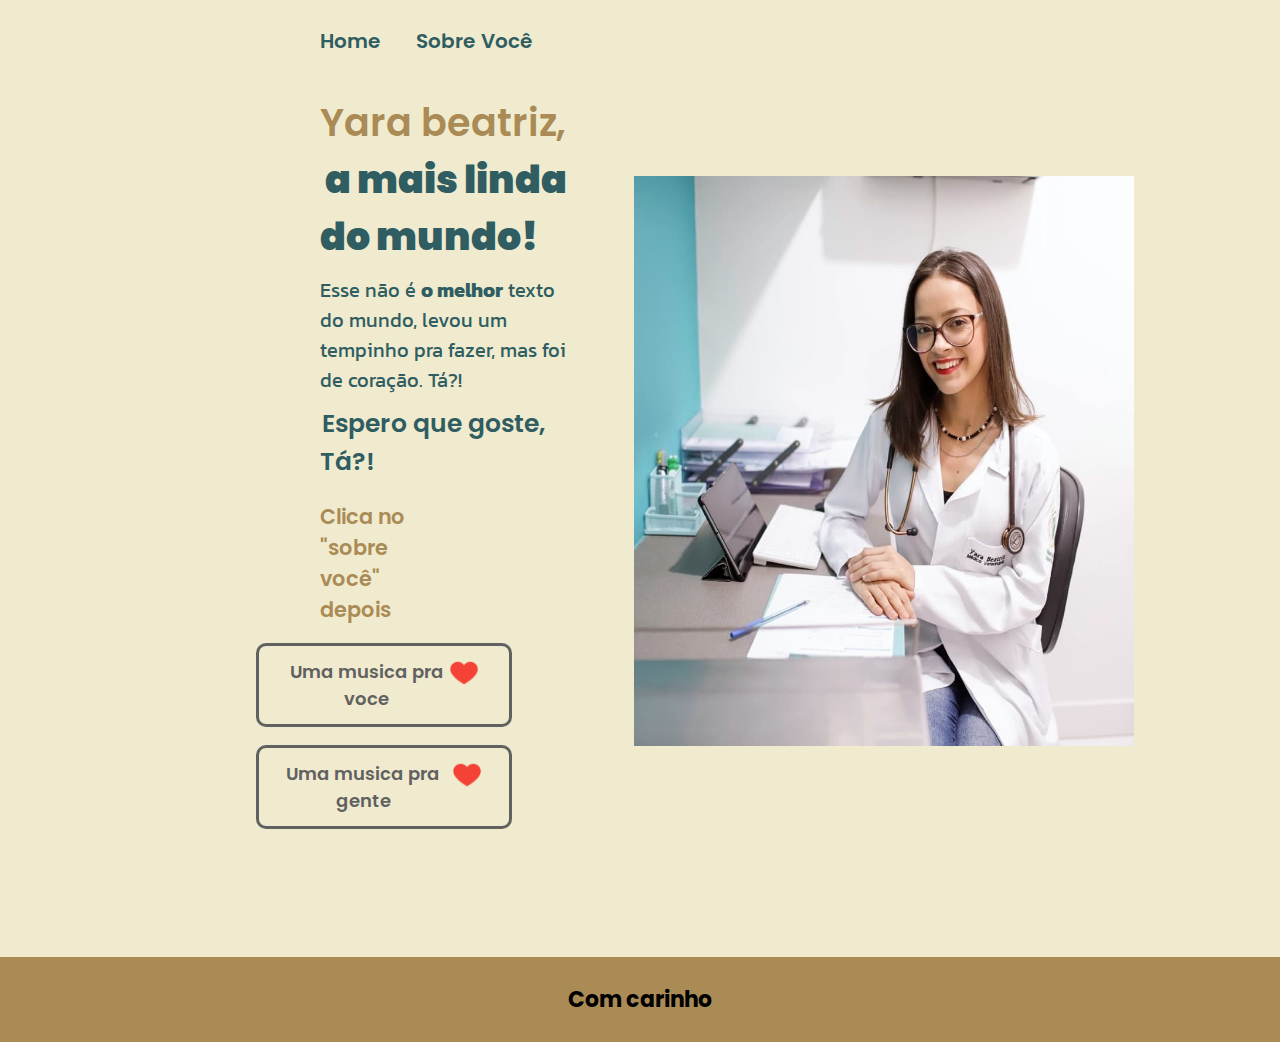
<file: index.html>
<!DOCTYPE html>
<html lang="pt-br">
<head>
    <meta charset="UTF-8">
    <meta0 http-equiv="X-UA-Compatible" content="IE=edge">
    <meta name="viewport" content="width=device-width, initial-scale=1.0">
    <title>Linda linda linda</title>
    <link rel="stylesheet" href="./styles/style.css">
</head>
<body class="corpo">
    <header class="cabecalho">
        <nav class="cabecalho__menu">
            <a class="cabecalho__menu__link" href="index.html">Home</a>
            <a class="cabecalho__menu__link" href="about.html">Sobre Você</a>

        </nav>
    </header>
    <main class="apresentacao">
        <section class="apresentacao__conteudo">
            <h1 class="apresentacao__titulo">Yara beatriz,
            <strong class="titulo-destaque">a mais linda do mundo!  </strong></h1>
            <p class="paragrafo__texto">Esse não é <strong class="meu__nome">o melhor</strong> texto do mundo, levou um tempinho pra fazer, mas foi de coração. Tá?!<h4><span class="chamada">Espero que goste, Tá?!</h4></span></p>
        <div class="links">
            <h2 class="subtitulo__links">Clica no "sobre você" depois</h2>
            <a class="link" href="https://www.youtube.com/watch?v=HR4ZxjGQGYY">Uma musica pra<br>voce <img class="iconeinst" src="./assets/coracao.png" alt="iconeinst" height="30" width="30"></a>
            <a class="link1" href="https://www.youtube.com/watch?v=06ht9MyJLT4">Uma musica pra  <br>gente<img class="iconeyt" src="./assets/coracao.png" alt="iconett" height="30" width="30"></a>
        </div>
        
        </section>
        <img class="apresentacao__imagem" src="./foto site/fotoyara.jpg" alt="foto em galway" src="foto111.png" alt="foto em galway" width="500" height="570">

        
    </main>
    <footer class="rodape">
        <p>Com carinho</p>
    </footer>
</body>
</html>
</file>
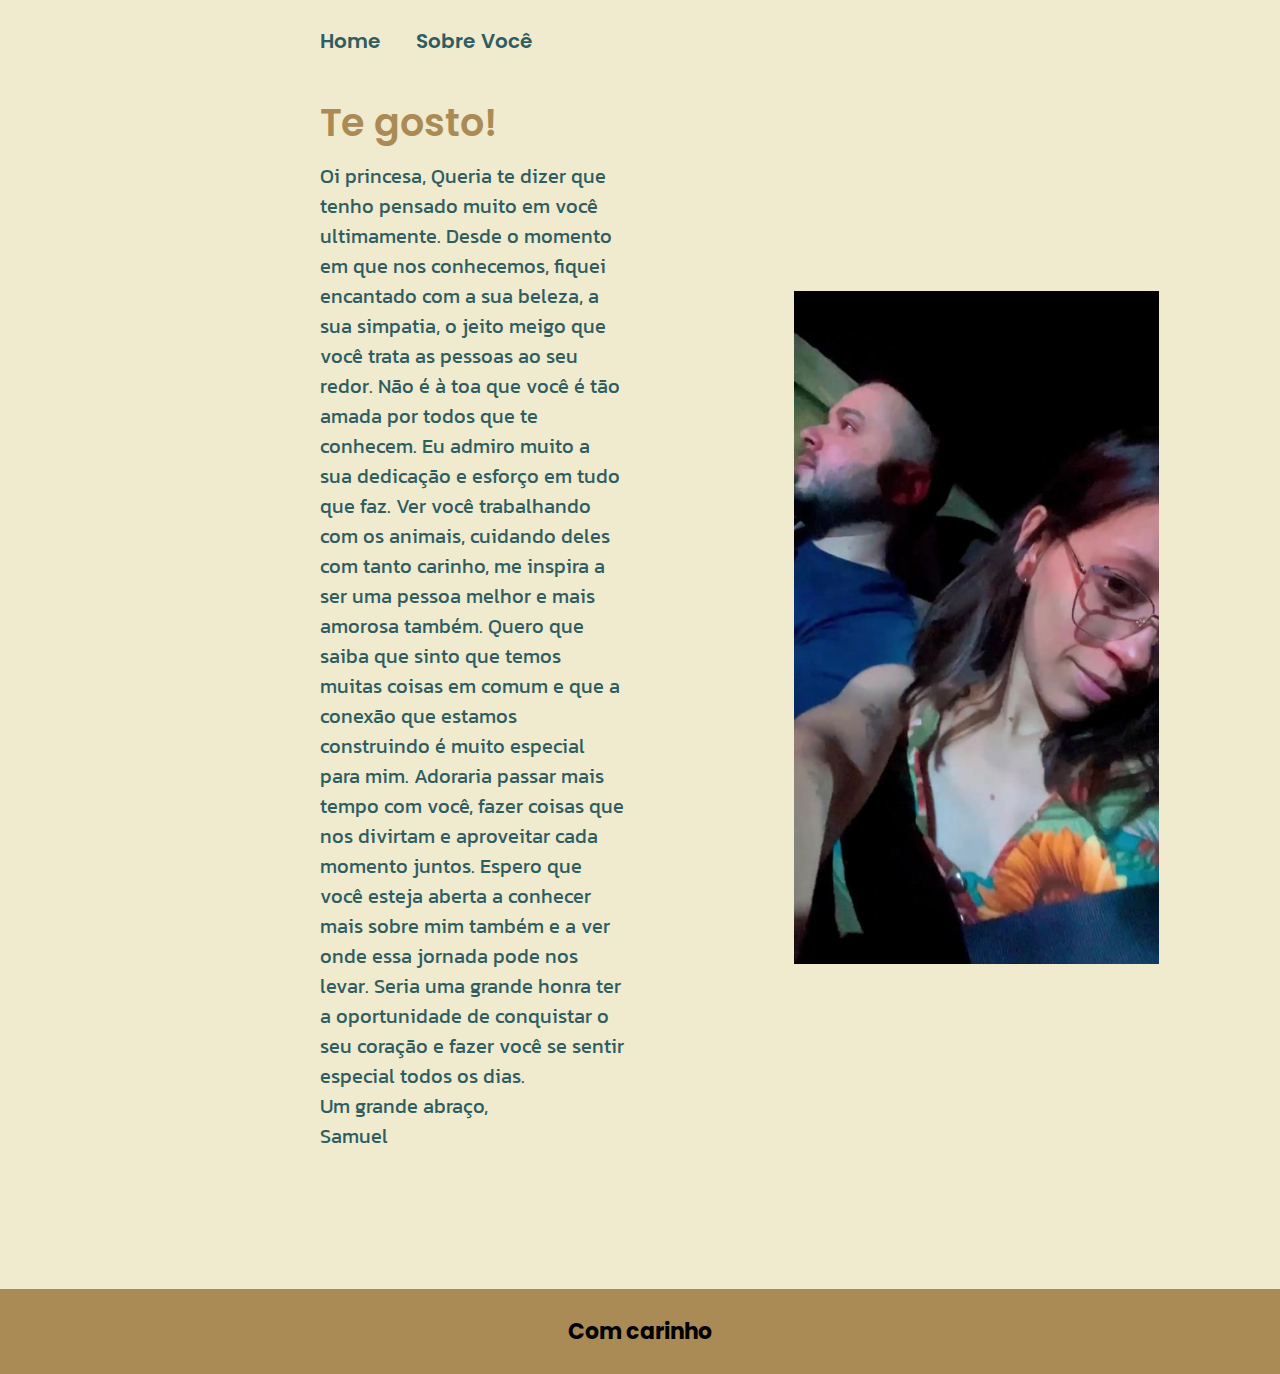
<file: about.html>
<!DOCTYPE html>
<html lang="pt-br">
<head>
    <meta charset="UTF-8">
    <meta http-equiv="X-UA-Compatible" content="IE=edge">
    <meta name="viewport" content="width=device-width, initial-scale=1.0">
    <title>Sobre mim</title>
    <link rel="stylesheet" href="./styles/style.css">
</head>
<body>
    <header class="cabecalho">
        <nav class="cabecalho__menu">
            <a class="cabecalho__menu__link" href="index.html">Home</a>
            <a class="cabecalho__menu__link" href="about.html">Sobre Você</a>
        </nav>
    </header>

    <main class="apresentacao">
        <section class="apresentacao__conteudo">
            <h1 class="apresentacao__titulo">Te gosto!</h1>
            <p class="paragrafo__texto">Oi princesa,

                Queria te dizer que tenho pensado muito em você ultimamente. Desde o momento em que nos conhecemos, fiquei encantado com a sua beleza, a sua simpatia, o jeito meigo que você trata as pessoas ao seu redor. Não é à toa que você é tão amada por todos que te conhecem.
                
                Eu admiro muito a sua dedicação e esforço em tudo que faz. Ver você trabalhando com os animais, cuidando deles com tanto carinho, me inspira a ser uma pessoa melhor e mais amorosa também.
                
                Quero que saiba que sinto que temos muitas coisas em comum e que a conexão que estamos construindo é muito especial para mim. Adoraria passar mais tempo com você, fazer coisas que nos divirtam e aproveitar cada momento juntos.
                
                Espero que você esteja aberta a conhecer mais sobre mim também e a ver onde essa jornada pode nos levar. Seria uma grande honra ter a oportunidade de conquistar o seu coração e fazer você se sentir especial todos os dias.
                
                <br>Um grande abraço,<br>
                
                Samuel</p>
            <p class="paragrafo__texto"></p>

        </section>
        <img class="foto__sobre__mim" src="./foto site/fotonossa.jpeg" alt="foto em galway" src="fotonossa.jpeg" alt="foto nossa">
        
    </main>


    <footer class="rodape">
        <p>Com carinho</p>
    </footer>
</body>
</html>
</file>
<file: styles/style.css>
@import url('https://fonts.googleapis.com/css2?family=Kanit:wght@500&family=Poppins&display=swap');


:root{
    --cor-primaria: #F0EBCE;  
    --cor-secundaria: #2F5D62;
    --cor-terciaria: #AA8B56;
    --cor-hover: #A7C4BC;

    --fonte-principal: 'Poppins', sans-serif;

}

* {
    margin: 0;
    padding: 0;

}

body {
   /* height: 70vh ; */
    box-sizing: border-box;
    background-color:var(--cor-primaria);
    color: var(--cor-terciaria)

    
}
.titulo-destaque {
    color: var(--cor-secundaria);
    padding: 0.3125rem;
    border-radius: 0.625rem;
    font-family: var(--fonte-principal);

    
}


.chamada{
    color: var(--cor-secundaria);
    padding: 0.3125rem;
    font-size: 1.5625rem;
    margin: -1%;
    font-family: var(--fonte-principal);
    font-weight: 600;

}

.cabecalho{
    padding: 2% 0 0 25%;


}

.cabecalho__menu{
    display: flex;
    gap: 2.1875rem;

}


.cabecalho__menu__link{
    color: var(--cor-secundaria);
    font-size: 1.25rem;
    font-family: var(--fonte-principal);
    font-weight: 600;
    text-decoration: none;
}

.apresentacao {

    padding:3% 18% 10% 25%;
    display: flex;
    align-items: center;
    justify-content: space-between;
    font-weight: 600;
    gap: 8%;

    

    
}

.apresentacao__conteudo{
    display: flex;
    flex-direction: column;
    gap: 0.625rem;
    width: 70%;
    font-weight: 600;


}
.apresentacao__titulo{
    font-size: 2.375rem;
    font-family: var(--fonte-principal);
    font-weight: 600;



}
.paragrafo__apresentacao{
    font-size: 1.5rem;
    font-weight: 600;


}
.paragrafo__texto{
    color: var(--cor-secundaria);
    font-family: 'Kanit', sans-serif;
    font-weight: 400;
    font-size: 1.25rem;


}

.meu__nome:hover{
    color: var(--cor-hover);
    padding: 1%;


}
.link {
    font-family: var(--fonte-principal);
    color: rgb(97, 97, 97);
    text-align: center;
    width: 15rem;
    border-radius: 0.625rem;
    padding: 0.75rem  0.3125rem;
    font-weight: 600;
    font-size: 1.125rem;  
    text-decoration: none;
    border: 0.1875rem solid;
    display: flex;
    justify-content: center;
    gap: 0.3125rem;
    


}
.link:hover{
    background-color:var(--cor-terciaria);
    padding: 4%;

}
.link1:hover{
    background-color:var(--cor-terciaria);
    padding: 4%;


}

.link1{
    font-family: var(--fonte-principal);
    color: rgb(97, 97, 97);
    text-align: center;
    width: 15rem;
    border-radius: 0.625rem;
    padding: 0.75rem 0.3125rem;
    font-weight: 600;  
    font-size: 1.125rem;  
    text-decoration: none;
    border: 0.1875rem solid;
    display: flex;
    justify-content: center;
    gap: 0.6969rem;
    


}
.links{
    display: flex;
    flex-direction: column;
    justify-content: space-between;
    width: 50%;
    gap: 1.125rem;
    font-weight: 600;
    align-items: center;
    
    
    

}
.subtitulo__links{
    font-family: var(--fonte-principal);
    font-weight: 600;
    font-size: 1.3rem ;    

}

.rodape{
    color: black;
    background-color: var(--cor-terciaria);
    padding: 1.625rem;
    text-align: center;
    font-family: var(--fonte-principal);
    font-size: 1.375rem;
    font-weight: 700;
    
}


.foto__sobre__mim{
    display: flex;
    position: relative;
    left: 15%;
    width: 50%;

}
.foto__sobre__mim{
    width: 50%;


}


@media (max-width: 800px){
    .cabecalho {
        padding: 10%;
        
     }
     .cabecalho__menu{
        justify-content: center;

     }
    .apresentacao {
        flex-direction: column-reverse;
        padding: 5%;
        justify-content: center;
        text-align: center;
        width: auto; 
        
    }  
    .apresentacao__conteudo{
        width: auto;

    }  
    
    .foto__sobre__mim{
        padding:3% 27% 10% 2.1%;

    }
    .links{
        width: auto;
    }
    
   
        

    }
</file>
